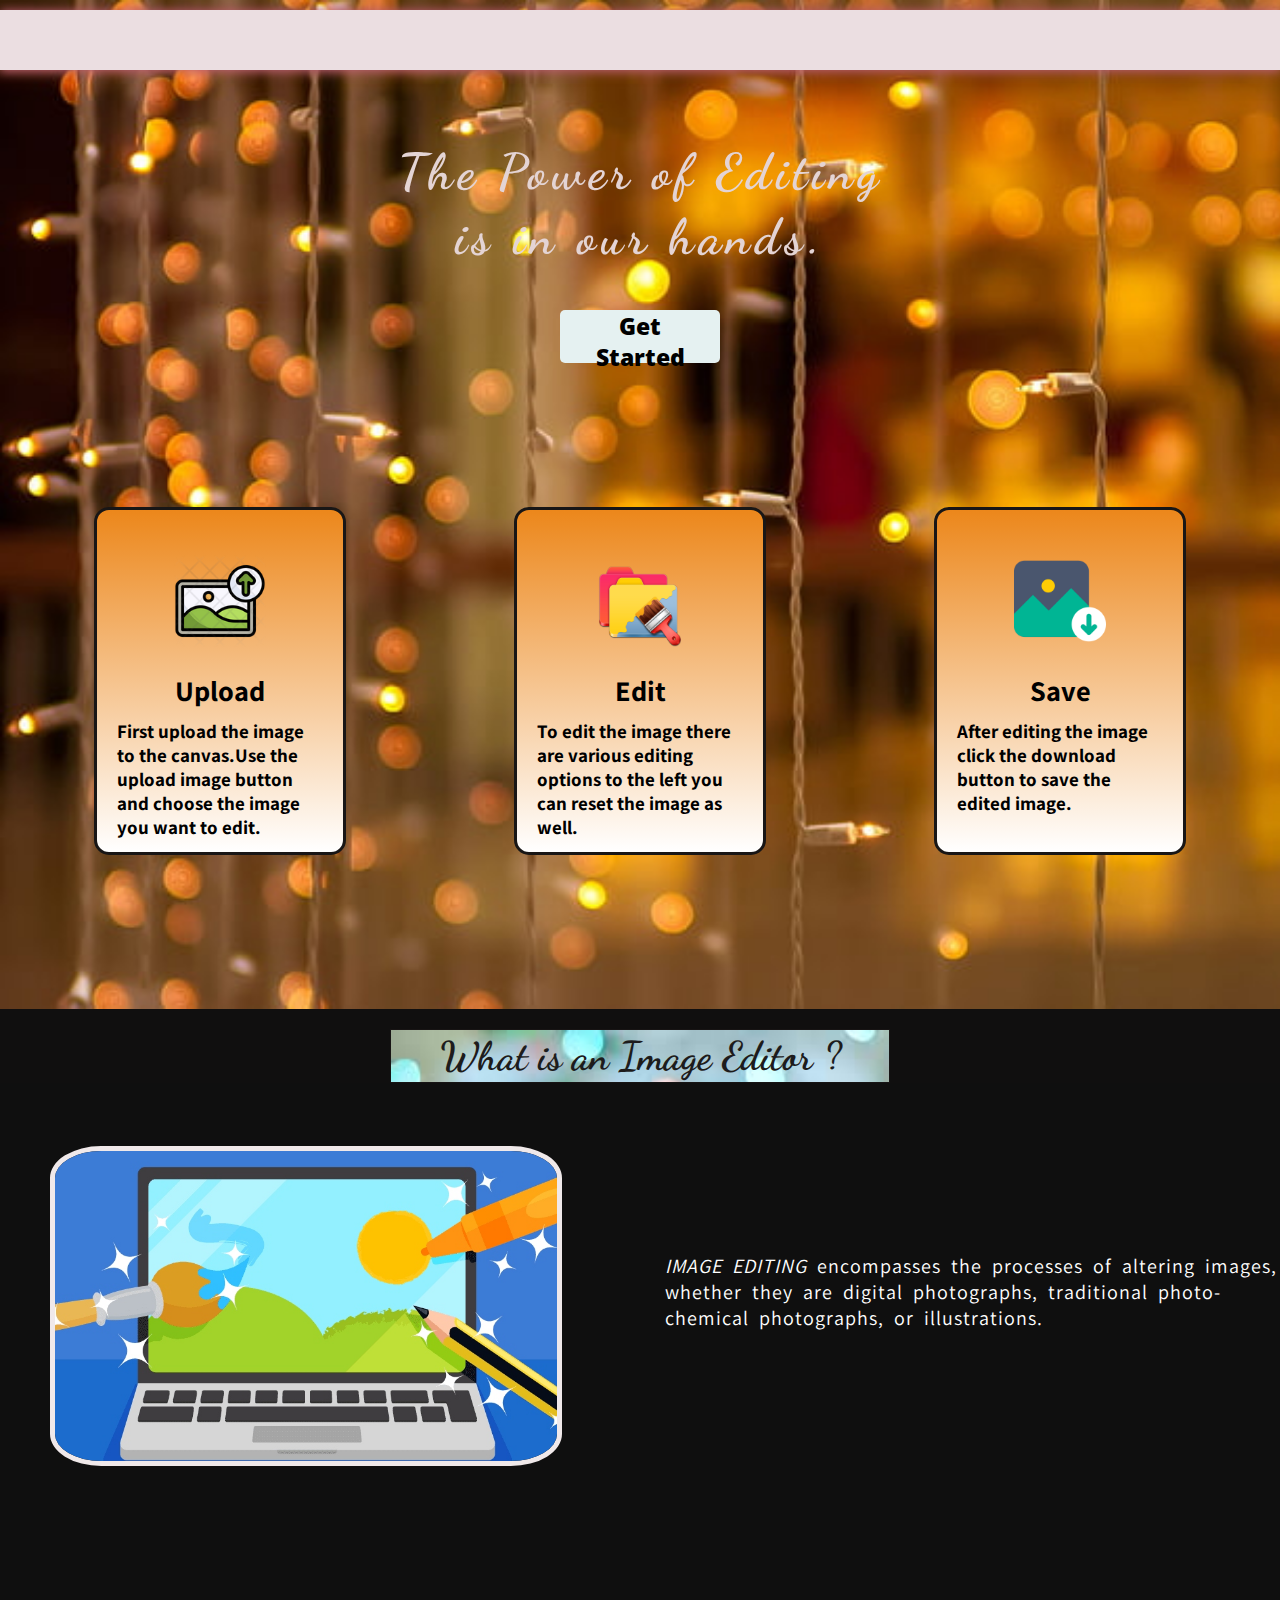
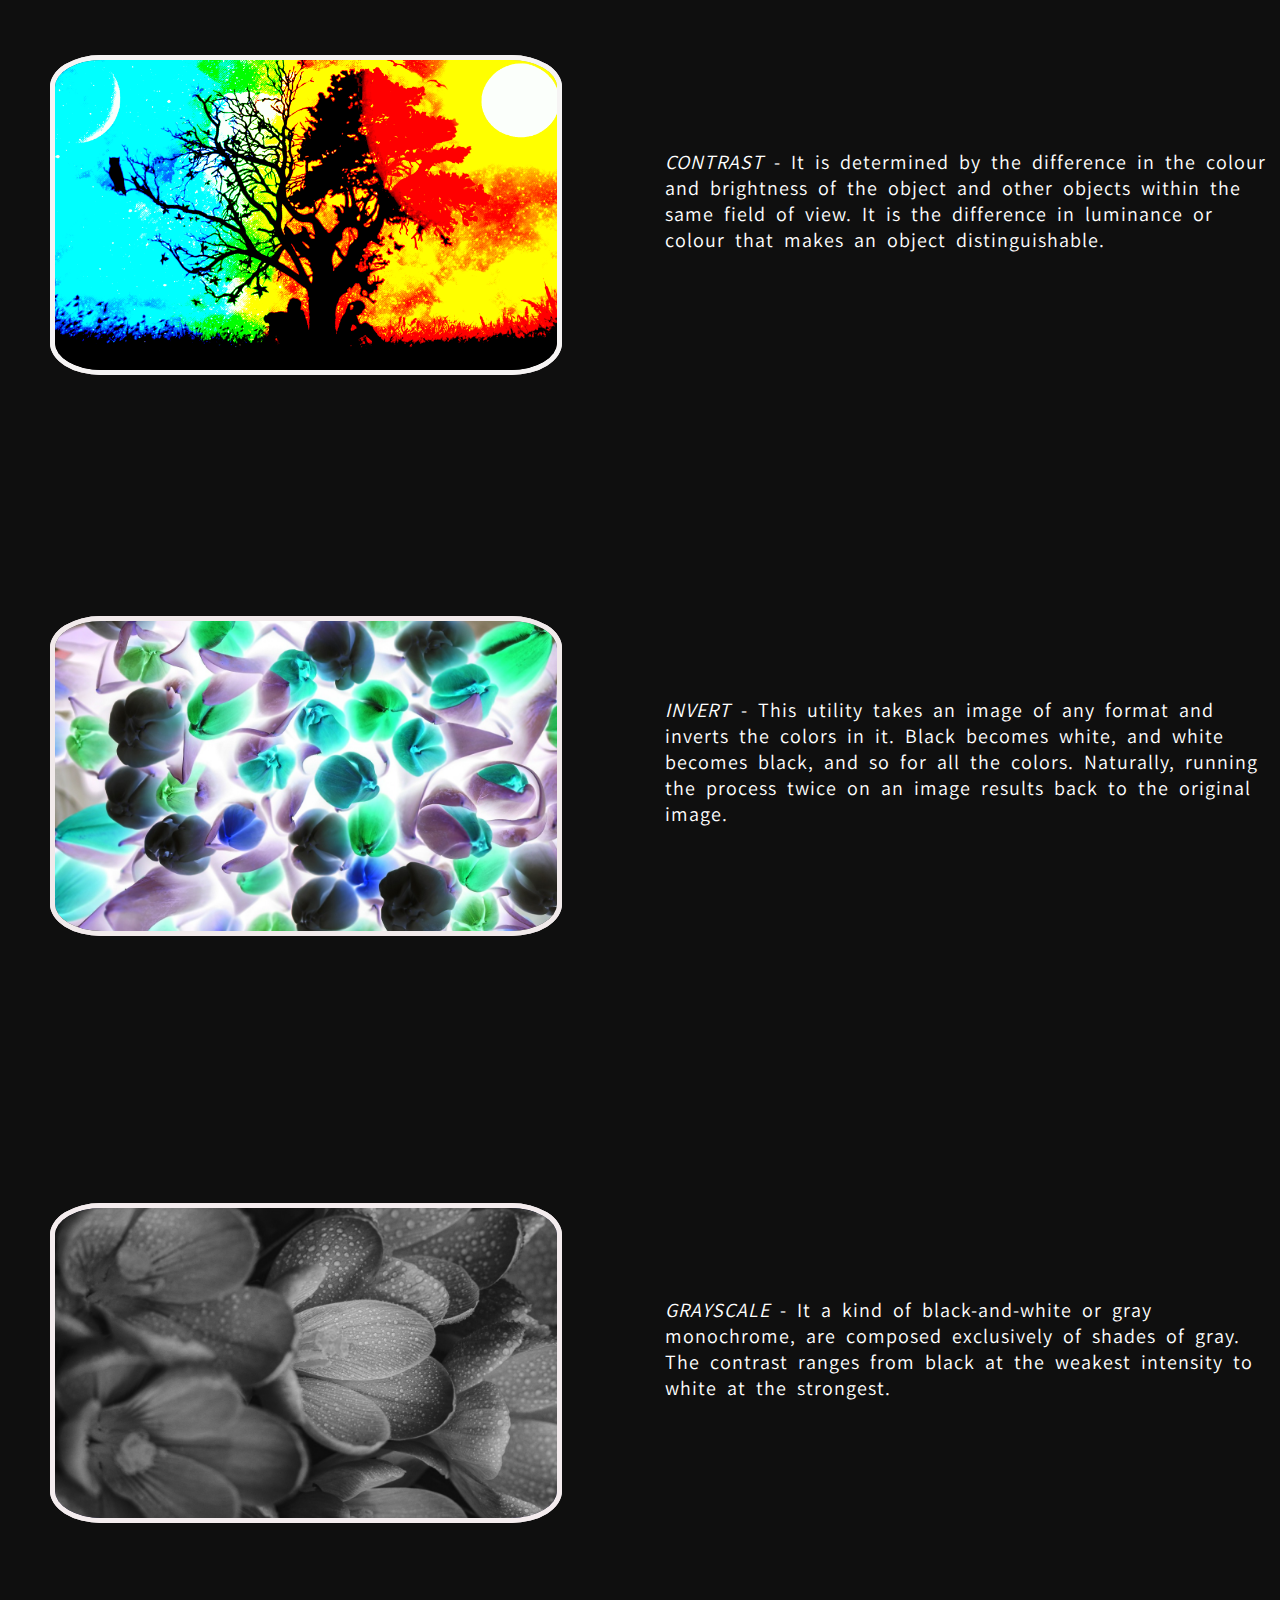
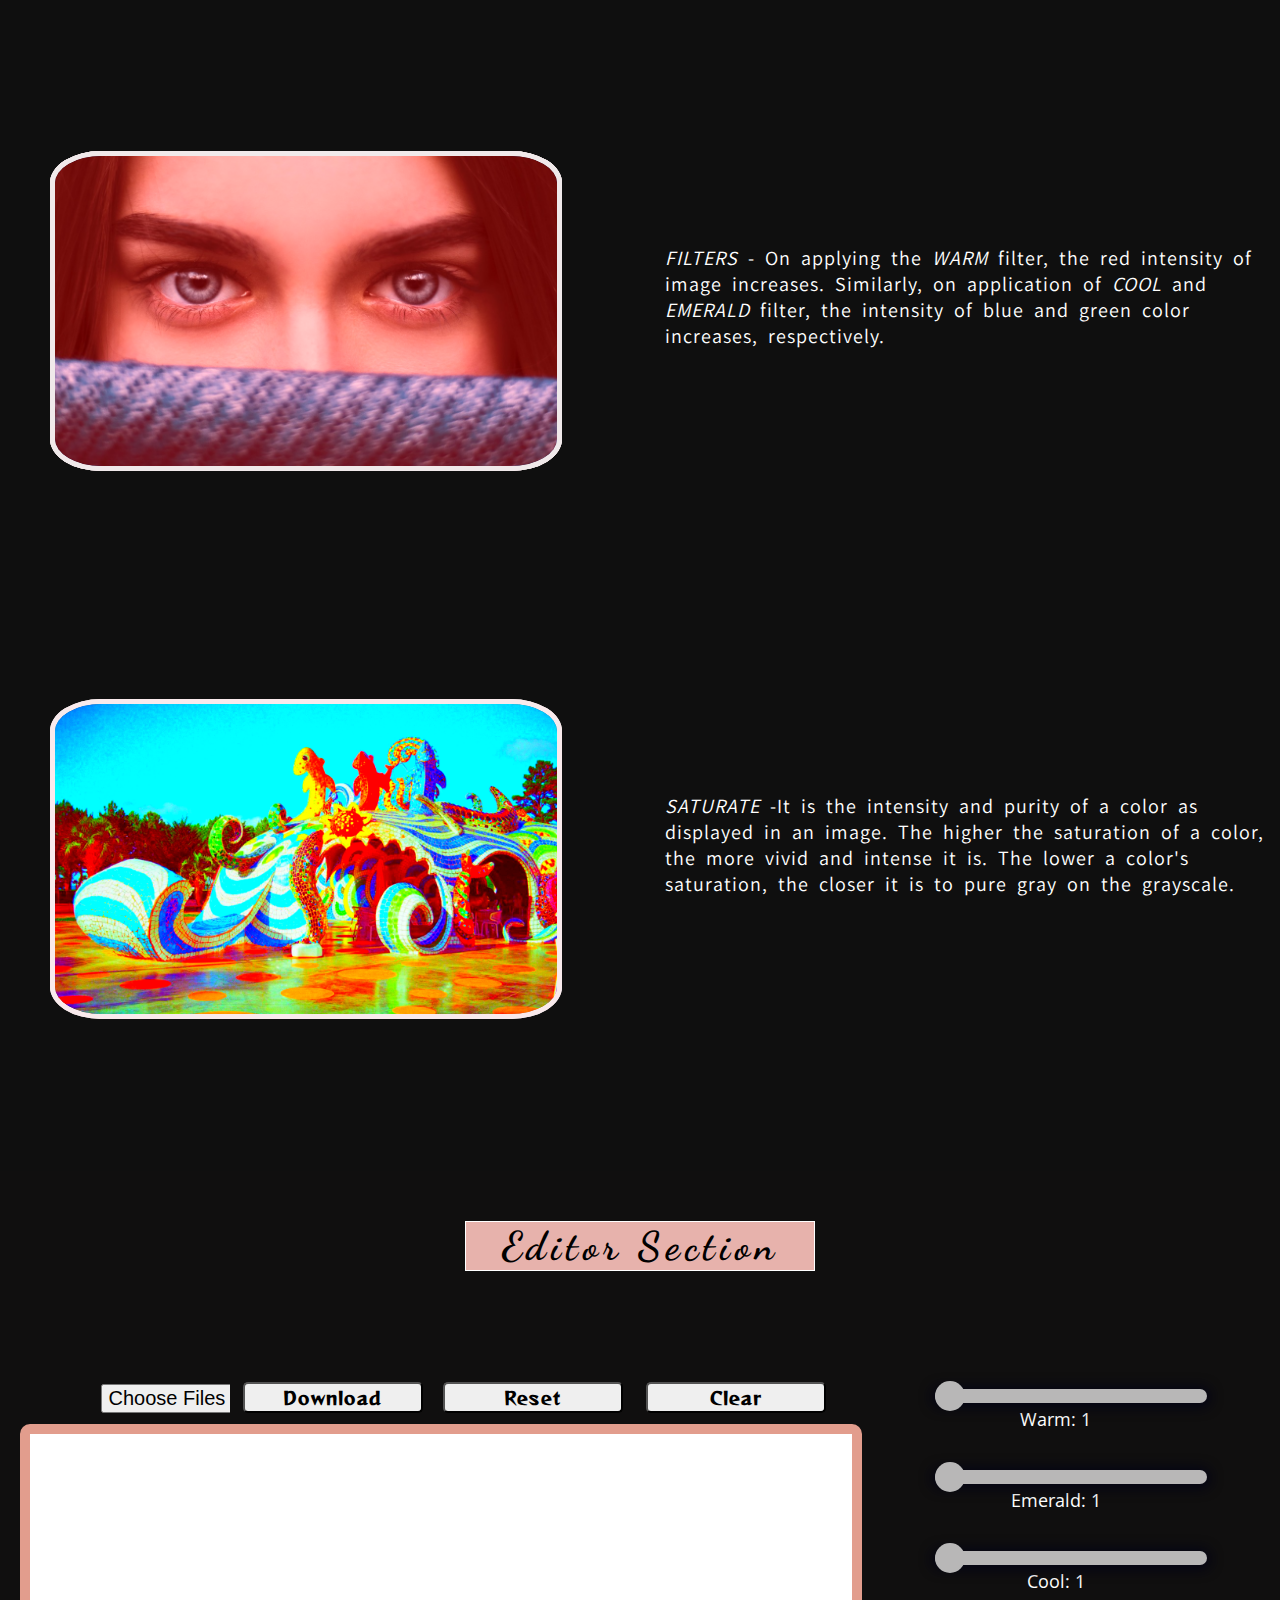
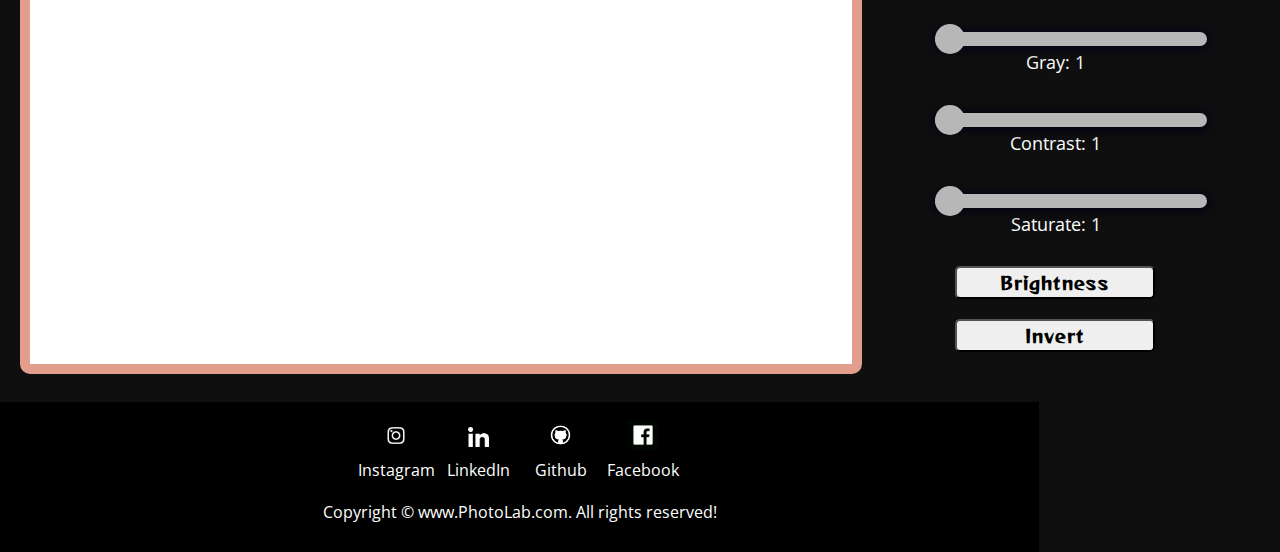
<file: index.html>
<!DOCTYPE html>
<html lang="en">
  <head>
    <meta charset="UTF-8" />

    <!-- introduced by html5 for responsive webapage -->
    <meta name="viewport" content="width=device-width, initial-scale=1.0" />  
    <title>PhotoLab</title>
    <link rel="icon" href="images/logo.jpg" type="image" />
    <script src="https://www.dukelearntoprogram.com//course1/common/js/image/SimpleImage.js"></script>
    <link rel="stylesheet" href="main.css" />
    <!-- <link rel="stylesheet" href="./contact/contact.css" /> -->
    <link rel="stylesheet" href="./contact/contact.html" />

    <!-- to update the web page without reloading the web page  and send data in the backgrounf to the server we use ajax-->
    <!-- used for fa fa-bars -->
    <link rel="stylesheet" href="https://cdnjs.cloudflare.com/ajax/libs/font-awesome/4.7.0/css/font-awesome.min.css">
    
    <link
      rel="stylesheet"
      href="https://fonts.googleapis.com/css2?family=Open+Sans:wght@400;600&display=swap"
      rel="stylesheet"
    />
    <link
      rel="stylesheet"
      href="https://fonts.googleapis.com/css2?family=Cairo:wght@600&display=swap"
    />
    <link
      rel="stylesheet"
      href="https://fonts.googleapis.com/css2?family=Assistant:wght@600&family=Cairo:wght@600&display=swap"
    />
    <link
      href="https://fonts.googleapis.com/css2?family=Assistant:wght@600&family=Cairo:wght@600&family=Reggae+One&display=swap"
      rel="stylesheet"
    />
    <link
      href="https://fonts.googleapis.com/css2?family=Chango&display=swap"
      rel="stylesheet"
    />
    <link
      href="https://fonts.googleapis.com/css2?family=Chango&family=Dancing+Script&display=swap"
      rel="stylesheet"
    />
  </head>

  <body>

    <!-- <div class="wrapper"> -->
    <div class="pahila">
      <header>
            <div class="container">
                
              <nav id="myTopnav" class="topnav">
                  <div class="chitra">
                    <img id="pic" src="images/photo-editing-icon.jpg" alt="Error in loading Image">
                    <h1 class="brand" style="letter-spacing: 3px;">PhotoLab</h1>
                  </div>

                    <div class="ull">
                      <ul>
                        <li><a href="index.html"  style="font-weight: 900;">Home</a></li>
                        <li><a href="./about/aboutus.html" >About</a></li>
                        <li><a href="./contact/contact.html" >Contact</a></li>
                      </ul>
                    </div>

                    <!-- fa fa-bars with i class -->
                    <div  class="icon-bar">
                        <a href="javascript:void(0);" class="icon" onclick="myFunction()">
                        <i class="fa fa-bars"></i>
                        </a>
                    </div>
              </nav>
            </div>
      </header>



      <!-- PART -1  WITH ABOVE DIV TAG -->

      <section id="home">
        <p class="qaz">The Power of Editing<br />is in our hands.</p>
        <p class="qaz"> </p>
        <a href="#black2">
          <button class="btnm"><b>Get Started</b></button>
          </a>
      </section>

      <div class="asd">
        <div id="div1">
          <img class="icons" src="images/icon/upload-image.webp" alt="" />
          <h2>  Upload</h2>
          <p>
            First upload the image to the canvas.Use the upload image button and
            choose the image you want to edit.
          </p>
        </div>
        <div id="div1">
          <img class="icons" src="images/icon/image e.png" alt="" />
          <h2> Edit</h2>
          <p>
            To edit the image there are various editing options to the left you
            can reset the image as well.
          </p>
        </div>
        <div id="div1">
          <img class="icons" src="images/icon/Download.png" alt="" />
          <h2> Save</h2>
          <p>
            After editing the image click the download button to save the edited
            image.
          </p>
        </div>
      </div>
     </div>
     


     <!-- PART-2 -->

     <!-- infohead CLASS FOR HEADER -->
     <!-- SUPER CLASS FOR ALL EXTRA DETAILS  ABOUT IMAGE EDITOR-->
     <!-- MAIN ID FOR IMAGE AND TEXT COMPONENT  -->
     <!-- DETAILING CLASS FOR IMAGE COMPONENT ONLY
          HEADP CLASS(I FOR EXTRA ORDINARY IMAGE) FOR TEXT COMPONENT ONLY -->

    <h2 class="infohead">What is an Image Editor ?</h2>

    <div class="super">

      <div id="main" >
        <div>
          <img
            class="detailimg"src="images/best-free-photo-editing-apps.jpg" alt=""/>
        </div>
        <div class="headp">
          <p>
            <i>IMAGE EDITING</i> encompasses the processes of altering images, whether they are digital photographs, traditional photo-chemical photographs, or illustrations.
          </p>
        </div>
      </div>
      
      <div id="main" class="child0">
        <div>
          <img class="detailimg" id="i00" src="images/EDITS/artistic-1.jpg" alt=""/>
          <img class="detailimg" id="i0" src="images/EDITS/artistic-nakali-contrast.png" alt="" />
        </div>
        <div class="headp">
          <p>
            <i>CONTRAST</i> - It is determined by the difference in the colour and brightness of the object and other objects within the same field of view. It is the difference in luminance or colour that makes an object distinguishable.
          </p>
        </div>
      </div>
      
      <div  id="main" class="child1" >
        <div class="image1">
          <img class="detailimg" id="i1" src="images/EDITS/Flowers.png" alt="" />
          <img class="detailimg" id="i2" src="images/EDITS/Inverse-Flowers.png" alt=""/>
        </div>
        <div class="headp">
          <p>
            <i>INVERT</i> - This utility takes an image of any format and inverts the colors in it. Black becomes white, and white becomes black, and so for all the colors. Naturally, running the process twice on an image results back to the original image.
          </p>
        </div>
      </div>


      <div  id="main" class="child2">
        <div class="image2">
          <img class="detailimg" id="i3" src="images/EDITS/Purple.jpeg" alt="" style="border: 5px solid rgb(232, 227, 228); border-radius: 10%"/>
          <img class="detailimg" id="i4" src="images/EDITS/Purple-grey.png" alt=""/>
        </div>
        <div class="headp">
          <p>
            <i>GRAYSCALE</i> - It a kind of black-and-white or gray monochrome, are composed exclusively of shades of gray. The contrast ranges from black at the weakest intensity to white at the strongest.
          </p>
        </div>
      </div>


      <div  id="main" class="child3">
        <div class="image8">
          <img class="detailimg" class="image3"src="images/EDITS/Eyes.jpeg" alt="" id="normal-eyes"/>
          <img class="detailimg" class="image3"src="images/EDITS/G-Eyes.png" alt="" id="green-eyes"/>
          <img class="detailimg" class="image3"src="images/EDITS/B-Eyes.png" alt="" id="blue-eyes"/>
          <img class="detailimg" class="image3"src="images/EDITS/R-Eyes.png" alt="" id="red-eyess"/>
        </div>

        <div class="headp">
          <p>
            <i>FILTERS</i> - On applying the <i>WARM</i> filter, the red intensity of image
            increases. Similarly, on application of <i>COOL</i> and <i>EMERALD</i> filter, the
            intensity of blue and green color increases, respectively.
          </p>
        </div>
      </div>


      <div  id="main" class="child4">
        <div class="image4" class="detailimg">
          <img class="detailimg" src="images/EDITS/Fare.jpeg" alt="" style="border: 5px solid rgb(254, 248, 249); border-radius: 10%" id="i7"/>
          <img class="detailimg" src="images/EDITS/saturate-fair.png" alt="" id="i8"/>
        </div>
        
        <div class="headp">
          <p>
            <i>SATURATE</i> -It is the intensity and purity of a color as displayed in an image. The higher the saturation of a color, the more vivid and intense it is. The lower a color's saturation, the closer it is to pure gray on the grayscale. 
          </p>
        </div>
      </div>
    </div>





    <!-- part-3 -->

    
    <!-- bigcont class for left and right both part -->
    <!-- cd and rc class in right class ALSO FOR CANVAS can class -->
    <!-- btnleft class for left side -->
    <!-- slideContainer class for all slides 
         in every slideContainer each conatin SCONT CLASS -->




    <div id="black"><p>Editor Section</p></div>
    <div id="black2"></div>

 
    

   <div class="bigcont">

    <div class="right">

      <div class="cd ">

          <div class="choose">
            <input type="file" multiple="false"
             accept="image/*"  id="finput"
             onchange="upload()" />
            <button type="button" onclick="download()">Download</button>
           </div>

        <div class="rc">
          <button  class="reset_clear" type="button" onclick="reset()">  Reset </button>
          <button class="reset_clear" type="button" onclick="location.reload();">
            Clear
          </button>
        </div>

      </div>

       <canvas id="can"></canvas>

     </div>

        <div class="btn left">
        <div class="slideContainer">

          <div class="scont">
           <input
            type="range"
            min="1"
            max="100"
            value="0"
            step="1"
            onchange="applyRed()"
            id="myRange1"
            class="slider"
           />
          <p id="red">Warm: <span id="value1"></span></p>
          </div>
          
         <div class="scont">

          <input
            type="range"
            min="1"
            max="100"
            value="1"
            step="1"
            onchange="applyGreen()"
            id="myRange2"
            class="slider" 
           />
          <p id="green">Emerald: <span id="value2"></span></p>
          </div> 

          <div class="scont">
          <input
            type="range"
            min="1"
            max="100"
            value="1"
            step="1"
            onchange="applyBlue()"
            id="myRange3"
            class="slider"
          />
          <p id="blue">Cool: <span id="value3"></span></p>

          </div>    

          <div class="scont">
           <input
            type="range"
            min="1"
            max="100"
            value="1"
            step="1"
            onchange="applyGray()"
            id="myRange4"
            class="slider"
          />
          <p id="gray">Gray: <span id="value4"></span></p>

           </div>
           
           <div class="scont">
          <input
            type="range"
            min="1"
            max="100"
            value="1"
            step="1"
            onchange="contrast()"
            id="myRange5"
            class="slider"
          />
          <p id="contrast">Contrast: <span id="value5"></span></p>
        </div>
        
        <div class="scont">

          <input
            type="range"
            min="1"
            max="100"
            value="1"
            step="1"
            onchange="saturate()"
            id="myRange6"
            class="slider"
          />

          <p id="saturate">Saturate: <span id="value6"></span></p>
        </div>

        <div class="bis">
          <button type="button" onclick="applyBright()" id="bright">
            Brightness </button>

          <button type="button" onclick="invert()" id="invert">
            Invert</button>

        </div>
      </div> 
      
    </div> 

    <!-- /*comment*/ds -->
    <!-- <div class="box">
      <div></div>
      <div></div>
      <div></div>
      <div></div>
      <div></div>
      <div></div>
      <div></div>
      <div></div>
      <div></div>
      <div></div>
    </div>
  </div> -->



    <!-- PART 4 -->


    <footer>
        <!-- <div class="up"> -->
  
        <div class="center">
            <ul class=contact id="space">
                <li><a href="" target="blank"><img src="images/instagram.jpg" alt=""></a></li>
                <li><a href="" target="blank "><img id=linkedin src="images/linkedin.jpg" alt=""></a></li>
                <li><a href="" target="blank"><img id=github src="images/github.jpg" alt=""></a></li>
                <li><a href="" target="blank"><img id=facebook src="images/facebook.jpg" alt=""></a></li>
            </ul>
            <ul class=contact>
                <li><a href="" target="blank">Instagram</a></li>
                <li><a href="" target="blank">LinkedIn</a></li>
                <li><a href="" target="blank">Github</a></li>
                <li><a href="" target="blank">Facebook</a></li>
            </ul>
            <div id="last">Copyright &copy; www.PhotoLab.com. All rights reserved!</div>
        </div>
    </footer>

    <!-- <script src="x5"></script> -->
    <script>
      function myFunction() {
        var x = document.getElementById("myTopnav");
        if (x.className === "topnav") {
          x.className += " responsive";
        } else {
          x.className = "topnav";
        }
      }
    </script>

<!-- for all functions -->

    <script src="./about/img.js"></script>

  </body>
</html>
</file>
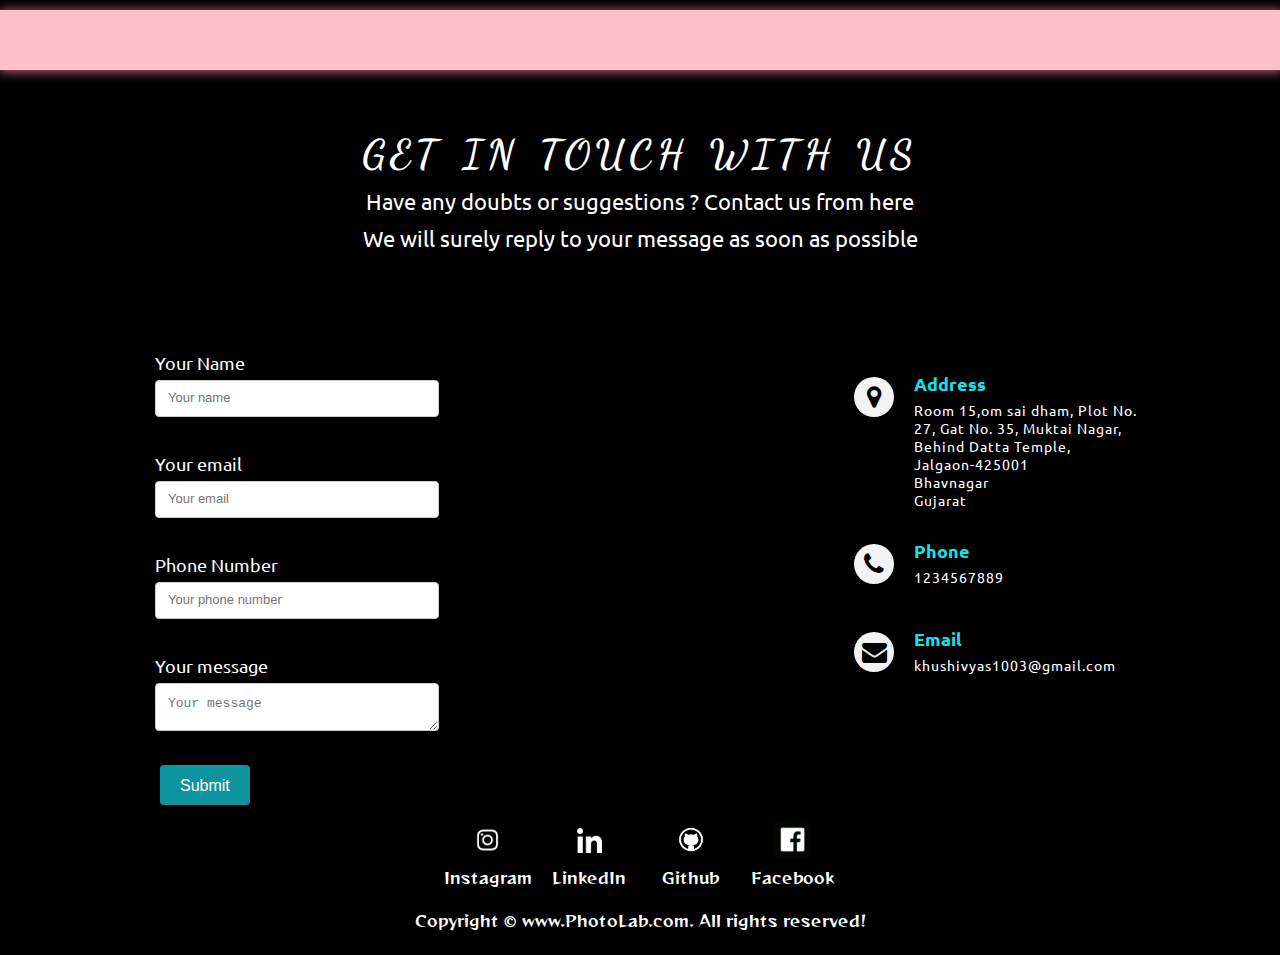
<file: contact/contact.html>
<!DOCTYPE html>
<html lang="en">

<head>
    <meta charset="UTF-8">
    <meta name="viewport" content="width=device-width, initial-scale=1.0">
    <title>Contact Us- Photo Lab</title>
    <link rel="icon-logo" href="./../images/logo.jpeg" type="image">
    <link rel="stylesheet" href="https://stackpath.bootstrapcdn.com/font-awesome/4.7.0/css/font-awesome.min.css"
        integrity="sha384-wvfXpqpZZVQGK6TAh5PVlGOfQNHSoD2xbE+QkPxCAFlNEevoEH3Sl0sibVcOQVnN" crossorigin="anonymous">
    <link rel="stylesheet" href="./../main.css">
    <link rel="stylesheet" href="contact.css">
    <link rel="stylesheet" href="https://fonts.googleapis.com/css2?family=Open+Sans:wght@400;600&display=swap"
        rel="stylesheet">
    <link rel="stylesheet" href="https://fonts.googleapis.com/css2?family=Cairo:wght@600&display=swap">
    <link rel="stylesheet"
        href="https://fonts.googleapis.com/css2?family=Assistant:wght@600&family=Cairo:wght@600&display=swap">
    <link
        href="https://fonts.googleapis.com/css2?family=Assistant:wght@600&family=Cairo:wght@600&family=Reggae+One&display=swap"
        rel="stylesheet">
    <link href="https://fonts.googleapis.com/css2?family=Chango&display=swap" rel="stylesheet">
    <link rel="stylesheet" href="https://cdnjs.cloudflare.com/ajax/libs/font-awesome/4.7.0/css/font-awesome.min.css">
    <link href="https://fonts.googleapis.com/css2?family=Chango&family=Dancing+Script&display=swap" rel="stylesheet">
</head>
<!-- style="background-color: aliceblue;" -->

<body>
    <!-- <div class="wrapper"> -->
        <header>
            <div class="container">
                <nav id="myTopnav" class="topnav">
                  <div class="chitra">
                    <img id="pic" src="../images/photo-editing-icon.jpg" alt="Error in loading Image">
                    <h1 class="brand" style="letter-spacing: 3px;">PhotoLab</h1>
                  </div>

                    <div class="ull">
                      <ul>
                        <li><a href="../index.html"  style="font-weight: 900;">Home</a></li>
                        <li><a href="../about/aboutus.html" >About</a></li>
                        <li><a href="contact.html" >Contact</a></li>
                    </ul>
                    </div>
                    <div  class="icon-bar">
                      <a href="javascript:void(0);" class="icon" onclick="myFunction()">
                        <i class="fa fa-bars"></i>
                      </a>
                    </div>
                </nav>
            </div>
        </header>

    <div class="box">
        <div></div>
        <div></div>
        <div></div>
        <div></div>
        <div></div>
        <div></div>
        <div></div>
        <div></div>
        <div></div>
        <div></div>
    </div>
    <div style="background-color: black; padding-top: 20px;">


        <div id="getintouch" >
            <div id="line1">GET IN TOUCH WITH US</div>
            <div id="line2">Have any doubts or suggestions ? Contact us from here </div>
            <div id="line2">We will surely reply to your message as soon as possible</div>
        </div>

        <section class="contactt">
            <div class="contactform">
                <form
                    action="https://docs.google.com/forms/u/0/d/e/1FAIpQLScKYQ2dLRfTr-4EvJ1JYeIFKTVNrk6svnl3-WkEEqLt0iW5ng/formResponse">

                    <div class="abcd">
                        <label class="lab">Your Name</label>
                        <input type="text" name="entry.2005620554" name="" required placeholder="Your name" style="font-size: 10px;" />
                    </div>

                    <div class="abcd">
                        <label class="lab">Your email</label>
                        <input type="email" name="entry.1045781291" required placeholder="Your email" style="font-size: 10px;"/>
                    </div>

                    <div class="abcd">
                        <label class="lab">Phone Number</label>
                        <input type="number" name="entry.1166974658" placeholder="Your phone number" style="font-size: 10px;"/>
                    </div>

                    <div class="abcd">
                        <label class="lab">Your message</label>
                        <textarea name="entry.839337160" placeholder="Your message" style="font-size: 10px;"></textarea>
                    </div>

                    <input type="submit"></input>
                </form>

            </div>

            <div class="div2">
                <div class="info">
                    <div class="boxx address">
                        <div class="icon-ape">
                            <i class="fa fa-map-marker" aria-hidden="true"></i>
                        </div>
                        <div class="textt">
                            <h3 class="h33">Address</h3>
                            <p class="details">Room 15,om sai dham, Plot No. <br>27, Gat No. 35, Muktai Nagar,<br> Behind Datta Temple,<br> Jalgaon-425001<br> Bhavnagar <br>Gujarat</p>
                        </div>
                    </div>

                    <div class="phone-email">
                        <div class="boxx" style="padding-bottom: 8px;">
                            <div class="icon-ape">
                                <i class="fa fa-phone" aria-hidden="true"></i>
                            </div>
                            <div class="textt">
                                <h3 class="h33">Phone</h3>
                                <p  class="details">1234567889</p>
                            </div>
                        </div>
    
                        <div class="boxx">
                            <div class="icon-ape">
                                <i class="fa fa-envelope" aria-hidden="true"></i>
                            </div>
                            <div class="textt">
                                <h3 class="h33">Email</h3>
                                <p class="details">khushivyas1003@gmail.com</p>
                            </div>
                        </div>
                    </div>
                </div>
            </div>
        </section>
    </div>

    <footer>
        <!-- <div class="up"> -->
        </div>
        <div class="center">
            <ul class=contact id="space">
                <li><a href="" target="blank"><img src="./../images/instagram.jpg" alt=""></a></li>
                <li><a href="" target="blank"><img id=linkedin src="./../images/linkedin.jpg" alt=""></a></li>
                <li><a href="" target="blank"><img id=github src="./../images/github.jpg" alt=""></a></li>
                <li><a href="" target="blank"><img id=facebook src="./../images/facebook.jpg" alt=""></a></li>
            </ul>
            <ul class=contact>
                <li><a href="" target="blank">Instagram</a></li>
                <li id="lin"><a href="" target="blank">LinkedIn</a></li>
                <li><a href="" target="blank">Github</a></li>
                <li><a href="" target="blank">Facebook</a></li>
            </ul>
            <div>Copyright &copy; www.PhotoLab.com. All rights reserved!</div>
        </div>
    </footer>
    <script>
        function myFunction() {
          var x = document.getElementById("myTopnav");
          if (x.className === "topnav") {
            x.className += " responsive";
          } else {
            x.className = "topnav";
          }
        }
      </script>
  
</body>

</html>
</file>
<file: main.css>
* {
  margin: 0;
  padding: 0;
  box-sizing: border-box;
}
html {
  font-size: 11px;
  font-family: 'Open Sans', sans-serif; 
  /* font-family: 'Cairo', sans-serif; */
  /* font-family: 'Assistant', sans-serif; */
  /* //font-family: "Reggae One", cursive; */
  scroll-behavior: smooth;
}
body {
  background-color: #100f0f;
}





a {
  text-decoration: none;
  color: rgb(56, 5, 29);
}

/* NAVBAR */
.icon-bar{
  display: none;
}
.pahila {
  background-image: url("images/colorful1.jpg");
  background-repeat: no-repeat;
  background-size: cover;
}
header {
  width: 100%;
  height: 10vh;
  display: flex;
  background-size: cover;
  position: relative;
  justify-content: center;
  align-items: center;
  overflow: hidden;
}
#pic {
  padding-left: 32px;
  margin-left: 10px;
}
.container {
  max-width: 175rem;
  width: 100%;
  position: fixed;
  z-index: 200;
  box-shadow: rgb(189, 96, 113) 1px 1px 10px 1px;
  margin: 0 auto;
  padding-right: 20px;
  margin-bottom: 10px;
  background-color: rgb(235, 222, 225);
}
nav {
  /* width: 100%; */
  display: flex;
  justify-content: space-between;
  align-items: center;
  text-transform: uppercase;
  font-size: 1.5rem;
}
.chitra{
  display:flex;
}
.brand {
  font-size: 3rem;
  position: relative;
  z-index: 1000;
  font-weight: 300px;
  transform: translateX(-100rem);
  animation: slideIn 0.75s forwards;
  color: rgb(43, 19, 29);
  margin-left: 20px;
  
}
.brand span {
  color: crimson;
}

nav ul li a::before,
nav ul li a::after {
  content: "";
  position: absolute;
  width: 100%;
  height: 3px;
  background-color: rgb(77, 14, 14);
  left: 0;
  transform: scaleX(0);
  transition: all 0.4s;
}
nav ul li a::before {
  top: 0;
  transform-origin: right;
}
nav ul li a::after {
  bottom: 0;
  transform-origin: left;
}
nav ul li a:hover::before,
nav ul li a:hover::after {
   transform: scaleX(2);
}

nav ul {
  display: flex;
  margin-right: 15px;
}
nav img {
  transform: translateX(-100rem);
  animation: slideIn 0.75s forwards;
  width: 92px;
}
nav ul li {
  list-style: none;
  transform: translateX(100rem);
  animation: slideIn 0.5s forwards;
  margin-right: 20px;
}
nav ul li:hover {
  font-weight: bold;
}
nav img:nth-child(1) {
  animation-delay: 0.1s;
}
nav ul li:nth-child(2) {
  animation-delay: 0.5s;
}
nav ul li:nth-child(3) {
  animation-delay: 1s;
}
nav ul li a {
  display: block;
  padding: 1rem 0;
  margin: 0 3rem;
  position: relative;
  letter-spacing: 3px;
}
nav ul li a:last-child {
  margin-right: 0;
}
nav ul li a::before,
nav ul li a::after {
  content: "";
  position: absolute;
  width: 100%;
  height: 3px;
  background-color: rgb(77, 14, 14);
  left: 0;
  transform: scaleX(0);
  transition: all 0.4s;
}
nav ul li a::before {
  top: 0;
  transform-origin: right;
}
nav ul li a::after {
  bottom: 0;
  transform-origin: left;
}
nav ul li a:hover::before,
nav ul li a:hover::after {
  transform: scaleX(1);
}
.icon{
  display: none;
}
@keyframes slideIn {
  from {
  }
  to {
    transform: translateX(0);
  }
}

/* INTRO PAGE */
#home {
  padding: 50px;
  text-align: center;
  color: rgb(228, 212, 212);
}
.qaz {
  font-size: 50px;
  line-height: 6.5vh;
  font-family: "Dancing Script", cursive;
  font-weight: bolder;
  line-height: 65px;
  letter-spacing: 5px;
}
.btnm {
  width: 160px;
  height: 5.9vh;
  font-size: 2.5vh;
  font-family: "Open Sans", sans-serif;
  font-weight: 900;
  padding: 01px 18px;
  margin: 40px;
  cursor: pointer;
  color: rgb(0, 0, 0);
  border: none !important;
  background-color: rgb(229, 241, 241);
}
.btnm:active {
  background-color: white !important;
}
.asd {
  margin-right: -40px;
  padding: 10px;
  width: 100%;
  display: grid;
  grid-template-columns: repeat(auto-fit, minmax(350px, 1fr));
  grid-template-rows: repeat(3, auto);
  row-gap: 50px;
  /* justify-content: space-around; */
  font-family: "Assistant", sans-serif;
  font-size: 19px;
  font-weight: bolder;
  margin-bottom: 20px;
}
.asd h2 {
  margin-top: 10px;
  margin-bottom: 10px;
  text-align: center;
}
#div1 {
  padding: 20px;
  align-items: center;
  cursor: pointer;
  background-image: linear-gradient(rgb(236, 135, 27), white);
  background-color: blue;
  border: 3px solid rgb(24, 22, 22);
  border-radius: 15px;
  width: 60%;
  height: 80%;
  padding-bottom: 100px;
  margin: auto;
  /* margin-bottom: 10px; */
}

.asd div:hover {
  box-shadow: rgba(0, 0, 0, 0.22) 10px 19px 43px;
  transform: translate3d(0px, 0px, 1px);
  transform: scale(1.04);
}
.icons {
  display: block;
  /* margin-left: 90px;
  margin-top: 20px;
  margin-bottom: 30px; */
  min-width: 40%;
  min-height: 40%;
  max-width: 45%;
  max-height: 45%;
  margin: 25px auto;
}

/* INFO SECTION */
.super {
  /* display: flex; */
  display: grid;
  grid-template-columns: 1fr;
  align-items: center;
  justify-content: center;
  color: rgb(255, 255, 255);
  /* flex-direction: column; */
  width: auto;
  height: auto;
  /* margin-left: auto; */
  /* margin-right: auto; */
  background-color: rgb(15, 15, 15);
 
  position: relative;
  z-index: 0;
}
.super p {
  font-size: 20px;
  font-size: 20px;
  word-spacing: 5px;
  letter-spacing: 1px;
  margin-top: 170px;
  /* padding-left: 150px; */
  font-family: "Assistant", sans-serif;
}

.super img {
  width: 40%;
  height: 320px;
  object-fit: cover;
  position: absolute;
  z-index: 150;
  margin-top: -61px;
  border: 5px solid pink;
  border-radius: 10%;
}
.super h3 {
  font-size: 26px;
  letter-spacing: 2px;
  text-align: center;
  display: inline-block;
}

#main {
  width: 100%;
  padding-left: 50px;
  /* display: flex; */
  display: grid;
  justify-content: center;
  align-items: center;
  grid-template-columns: repeat(auto-fit, minmax(300px, 1fr));
  grid-template-rows: repeat(2, 1fr);
  /* margin-bottom: 100px; */
  /* margin-top: 50px; */
}
#main img {
  left: 50px;
  /* top: 100px; */
  border: 5px solid rgb(240, 233, 234);
  border-radius: 10%;
}
.infohead {
  width: 500px;
  text-align: center;
  padding: 2px;
  background-color: rgb(234, 235, 235);
  color: rgb(29, 28, 28);
  margin: auto;
  border: 1px solid rgb(23, 20, 20);
  font-family: "Dancing Script", cursive;
  background-image: url("images/colorful.jpg");
  background-repeat: no-repeat;
  background-size: cover;
  font-size: 40px;
  font-weight: 900;
}
/* #main p {
  margin-top: 205px;
} */

.child0 #i0 {
  animation-name: i0;
  animation-timing-function: ease-in-out;
  animation-iteration-count: infinite;
  animation-duration: 10s;
  animation-direction: alternate;
  border: 5px solid rgb(246, 244, 244);
  border-radius: 10%;
}
@keyframes i0 {
  0% {
    opacity: 1;
  }
  50% {
    opacity: 0;
  }
}

.child1 #i2 {
  animation-name: i2;
  animation-timing-function: ease-in-out;
  animation-iteration-count: infinite;
  animation-duration: 10s;
  animation-direction: alternate;
  border: 5px solid rgb(241, 234, 235);
  border-radius: 10%;
}
@keyframes i2 {
  0% {
    opacity: 1;
  }
  50% {
    opacity: 0;
  }
}

.child2 #i4 {
  animation-name: i4;
  animation-timing-function: ease-out;
  animation-iteration-count: infinite;
  animation-duration: 10s;
  animation-direction: alternate;
  border: 5px solid rgb(244, 236, 238);
  border-radius: 10%;
}
@keyframes i4 {
  0% {
    opacity: 1;
  }
  50% {
    opacity: 0;
  }
}
.child3 #normal-eyes {
  animation-name: eyes1;
  animation-timing-function: ease-in-out;
  animation-iteration-count: infinite;
  animation-duration: 15s;
  animation-direction: normal;
  border: 5px solid rgb(236, 217, 221);
  border-radius: 10%;
}
@keyframes eyes1 {
  0% {
    opacity: 1;
  }
  25% {
    opacity: 0;
  }
  50% {
    opacity: 0;
  }
  75% {
    opacity: 0;
  }
  100% {
    opacity: 1;
  }
}
.child3 #green-eyes {
  animation-name: eyes2;
  animation-timing-function: ease-in-out;
  animation-iteration-count: infinite;
  animation-duration: 15s;
  animation-direction: normal;
  border: 5px solid rgb(234, 229, 230);
  border-radius: 10%;
}
@keyframes eyes2 {
  0% {
    opacity: 0;
  }
  25% {
    opacity: 1;
  }
  50% {
    opacity: 0;
  }
  75% {
    opacity: 0;
  }
  100% {
    opacity: 0;
  }
}
.child3 #blue-eyes {
  animation-name: eyes3;
  animation-timing-function: ease-in-out;
  animation-iteration-count: infinite;
  animation-duration: 15s;
  animation-direction: normal;
  border: 5px solid rgb(245, 230, 233);
  border-radius: 10%;
}
@keyframes eyes3 {
  0% {
    opacity: 0;
  }
  25% {
    opacity: 0;
  }
  50% {
    opacity: 1;
  }
  75% {
    opacity: 0;
  }
  100% {
    opacity: 0;
  }
}
.child3 #red-eyes {
  animation-name: eyes4;
  animation-timing-function: ease-in-out;
  animation-iteration-count: infinite;
  animation-duration: 15s;
  animation-direction: normal;
  border: 5px solid rgb(243, 233, 235);
  border-radius: 10%;
}
@keyframes eyes4 {
  0% {
    opacity: 0;
  }
  25% {
    opacity: 0;
  }
  50% {
    opacity: 0;
  }
  75% {
    opacity: 1;
  }
  100% {
    opacity: 0;
  }
}
.child4 #i8 {
  animation-name: i8;
  animation-timing-function: ease-out;
  animation-iteration-count: infinite;
  animation-duration: 10s;
  animation-direction: alternate;
  border: 5px solid rgb(249, 234, 236);
  border-radius: 10%;
}
@keyframes i8 {
  0% {
    opacity: 1;
  }
  50% {
    opacity: 0;
  }
}

/* EDITOR SECTION */
#black {
  width: 350px;
  text-align: center;
  font-family: "Dancing Script", cursive;
  font-size: 40px;
  font-weight: 900;
  letter-spacing: 5px;
  height: 50px;
  margin: 50px auto;
  margin-bottom: 80px;
  border: 1px solid white;
  background-color: rgb(231, 178, 172);
}
#black2 {
  margin-bottom: 30px;
  height: 40px;
}
canvas {
  border: 10px solid rgb(226, 157, 141);
  width: 90%;
  background-color: white;
  height: 550px;
  object-fit: contain;
  border-radius: 10px;
  margin-left: 20px;
  position: relative;
  z-index: 2;
}
.bigcont {
  display: grid;
  /* width: 100%; */
  grid-template-columns: 5fr 1fr;
  color: rgb(255, 255, 255);
  margin-bottom: -35px;
}

.btn {
  display: flex;
  flex-direction: column;
  padding-right: 10px;
  float: left;
  margin-top: -37px;
}
button {
  border-radius: 5px;
  outline: none;
}
button:hover {
  background-color: rgb(20, 225, 240);
  box-shadow: rgb(20, 225, 240) 1px 1px 5px;
}
button:active {
  background-color: white;
}

/* EDITOR NEW */

.bis button {
  padding: 2px;
  width: 200px;
  margin-bottom: 20px;
  margin-right: 70px;
  font-size: 17px;
  letter-spacing: 1px;
  font-weight: 600;
  cursor: pointer;
  font-family: "Reggae One", cursive;
}
#bright {
  margin-top: 0px;
}
.cd{
  display: flex;
  justify-content: center;
  align-items: center;
  /* margin-left:-100px; */
  margin: auto;
  margin-bottom: 10px;

  /* margin-right: 50px; */

  /* grid-template-columns:repeat(1fr) ; */
}

.cd button,
.cd input {
  letter-spacing: 1px;
  font-weight: 600;
  cursor: pointer;
  padding: 1px;
  font-family: "Reggae One", cursive;
}
.cd input {
  width: 130px;
  /* margin-left: 140px; */
  /* margin-right: 0px; */
  /* margin-top: 10px; */
  font-size: 20px;
}
.cd button {
  width: 180px;
  margin: auto 10px;
  font-size: 17px;
}
.reset_clear button{
  width: 220px;
  padding: 2px;
  font-size: 17px;
  letter-spacing: 1px;
  font-weight: 600;
  cursor: pointer;
  font-family: 'Reggae One', cursive;
}

.right{
  margin-top: -40px;
  width:90%
}

/*  */
input[type="range"] {
  /* margin: 20px; */
  width: 131%;
}
#myRange1 {
  margin-top: 25px;
}
#red:hover {
  color: red;
}
#green:hover {
  color: green;
}
#blue:hover {
  color: blue;
}
#gray:hover {
  color: gray;
}
#contrast:hover {
  color: powderblue;
}
#saturate:hover {
  color: mediumvioletred;
}
.slideContainer {
  width: 90%;
  margin-bottom: 0px;
  margin-top: -20px;
  margin-left: -129px;
}
.slideContainer p {
  margin-top: 1px;
  margin-left: 40%;
  text-align: center;
  margin-bottom: 10px;
  opacity: 1;
  font-size: 18px;
}
.slider {
  -webkit-appearance: none;
  width: 134%;
  height: 14px;
  outline: none;
  opacity: 0.7;
  /* -webkit-transition: 0.2s; */
  transform: opacity 0.2s;
  border-radius: 12px;
  box-shadow: 0px 1px 12px 4px rgb(0, 0, 22);
  margin-top: 29px;
  margin-bottom: 0px;
  margin-left: 25px;
  background-size: 200% 100%;
  background-position: left bottom;
}
.slider:hover {
  opacity: 1;
  box-shadow: rgb(20, 225, 240) 1px 1px 5px;
  background-position: right bottom;
  transition: all 2s ease;
}
.slider::-webkit-slider-thumb {
  -webkit-appearance: none;
  appearance: none;
  width: 30px;
  height: 30px;
  background: white;
  border-radius: 50%;
  cursor: pointer;
}

.bis{
  margin:30px 45px;
}
/* BOX ANIMATION */
/* .box div,
.box2 div {
  position: absolute;
  z-index: 100;
  width: 60px;
  height: 60px;
  background-color: transparent;
  border: 6px solid rgba(240, 78, 145, 0.8);
}
.box div:nth-child(1),
.box2 div:nth-child(1) {
  top: 12%;
  left: 42%;
  animation: animate 10s linear infinite;
}
.box div:nth-child(2),
.box2 div:nth-child(2) {
  top: 52%;
  left: 42%;
  animation: animate 10s linear infinite;
}
.box div:nth-child(3),
.box2 div:nth-child(3) {
  top: 70%;
  left: 50%;
  animation: animate 7s linear infinite;
}
.box div:nth-child(4),
.box2 div:nth-child(4) {
  top: 0%;
  left: 60%;
  animation: animate 10s linear infinite;
}
.box div:nth-child(5),
.box2 div:nth-child(5) {
  top: 67%;
  left: 10%;
  animation: animate 6s linear infinite;
}
.box div:nth-child(6),
.box2 div:nth-child(6) {
  top: 80%;
  left: 70%;
  animation: animate 12s linear infinite;
}
.box div:nth-child(7),
.box2 div:nth-child(7) {
  top: 60%;
  left: 80%;
  animation: animate 15s linear infinite;
}
.box div:nth-child(8),
.box2 div:nth-child(8) {
  top: 32%;
  left: 25%;
  animation: animate 16s linear infinite;
}
.box div:nth-child(9),
.box2 div:nth-child(9) {
  top: 90%;
  left: 25%;
  animation: animate 9s linear infinite;
}
.box div:nth-child(10),
.box2 div:nth-child(10) {
  top: 79%;
  left: 0%;
  animation: animate 12s linear infinite;
}
@keyframes animate {
  0% {
    transform: scale(0) translateY(0) translateX(0) rotate(0);
    opacity: 1;
  }
  50% {
    transform: scale(1.3) translateY(90px) translateX(90px) rotate(360deg);
    opacity: 0;
  }
} */

/* CONTACT LIST BOTTOM */
.center {
  text-align: center;
  font-size: larger;
  background-color: black;
  color: white;
  padding: 5px;
  width: 100%;
}
.contact {
  list-style: none;
  display: flex;
  flex-direction: row;
  align-items: center;
  justify-content: center;
  margin: 0px;
}
.center {
  height: 150px;
}
.center div {
  margin: 20px;
  font-size: larger;
}
.contact li a {
  color: white;
  font-size: larger;
  padding: 0px;
  margin-bottom: 50px;
}
.contact li img {
  width: 50%;
  height: 20%;
  padding: 0px;
  margin-top: 10px;
}
#linkedin,
#github,
#facebook {
  width: 37%;
  padding-bottom: 1px;
}
.contact li {
  width: 8%;
}
.contact li:hover {
  transform: scale(1.2);
}
#linkedin {
  width: 25%;
  padding-bottom: 7px;
  margin-top: 20px;
}
.up {
  margin-top: 50px;
  width: 530px;
  margin-left: 500px;
  border: 1px solid rgb(255 255 255);
}

/* MEDIA QUERIES */

@media only screen and (max-width: 500px) {
  .qaz {
    font-size: 3rem;
    line-height: 43px;
    letter-spacing: 0.5px;
  }
}

@media only screen and (max-width: 250px) {
  .qaz {
    font-size: 2rem;
  }
}

@media only screen and (max-width: 350px) {
  .btnm {
    padding: 0px;
    width: 100px;
    margin: 18px auto;
    font-size: 11px;
  }
 
}
@media only screen and (max-width: 550px) {
  .infohead {
    width: auto;
    font-size: 30px;
    /* margin-top: 30px; */
  }
}
@media only screen and (max-width: 1240px) {
  .icons {
    margin: 25px auto;
    min-width: 40%;
    min-height: 40%;
    max-width: 45%;
    max-height: 45%;
  }
}

@media only screen and (max-width: 840px) {
  .icons {
    margin: 25px auto;
    /* width: 40%;
    height: 40%; */
    min-width: 40%;
    min-height: 40%;
    max-width: 45%;
    max-height: 45%;
  }
}

@media only screen and (max-width: 400px) {
  .asd {
    grid-template-columns: auto;
  }
  #div1 {
    height: auto;
  }
  #div1 h2 {
    font-size: 16px;
    font-weight: bolder;
  }
  #div1 p {
    font-size: 11px;
  }
  .icons {
    width: 10%;
    height: 10%;
  }
}

  /* NAVBAR */

@media only screen and (max-width: 1000px) and (min-width: 601px) {
  #main img {
    width: 40%;
    object-fit: contain;
    height: 8%;
    object-fit: cover;
  }
  nav ul li  {
    margin: 0px;
  }
  .brand{
    padding-top: 13px;
    font-size:2.3rem ;
  }
  #pic{
    margin-left:0px ;
  }
}

@media only screen and (max-width: 750px) {
  .icon , .icon-bar{
  display: block;
  margin-right: 20px;
  }
  .icon-bar{
    
    margin: auto;
    margin-top: -35px;
    padding-bottom: 40px;
    /* margin-bottom: -135px; */
  }
  .brand{
    font-size: 2rem;
  }
  #pic {
    padding-left:40px;
  }
  header{
    display: block;
  }
  .ull{
    font-size: 1.1rem;
  }

  .topnav a{display: none;}
  .topnav a.icon  {
    float: right;
    display: block;
  }
  nav ul{
    flex-direction: column;
  }

  .responsive .chitra{
    display: none;
  }
  .topnav.responsive {position: relative;}
  .topnav.responsive .icon {
    position: absolute;
    right: 0px;
    top: 0px;
  }
  nav{
    display: block;
  }
  nav .ull ul li {
    display: block;
  }
  .topnav.responsive .ull li a{
    display: block;
  }
}

@media only screen and (max-width: 600px){
  .brand{
    display: none;
  }
  #pic{
    padding-left: 50px;
    margin-left: -40px;
  }
  .icon-bar{
    margin-right: -20px;
  }
  nav ul li a{
    margin:0 1.5rem;
    font-size:1rem;
  }
  .responsive, .icon-bar{
    margin-right: -20px;
  }

}
@media only screen and (max-width: 600px) and (min-width: 350px) {
  #main img {
    display: inline-block;
    width: 70%;
    height: 6%;
    left: 0px;
    right: 0px;
    margin: auto;
    object-fit: cover;
  }

  #main p {
    margin: 4px auto;
    width: 80%;
    font-size: 16px;
    margin-top: 130px;
  }
}

@media only screen and (max-width: 350px) {
  #main img {
    object-fit: fill;
    width: 65%;
    object-fit: contain;
    height: 6%;
    left: 0px;
    right: 0px;
    margin: auto;
  }
  #main {
    width: 70%;
  }
  .headp {
    width: 80%;
    margin: 10px auto;
  }
  #main p {
    margin: auto;
    width: 75%;
    font-size: 10px;
    margin-top: 80px;
    margin-left: 60px;
  }
}

@media only screen and (max-width: 1260px) and (min-width: 956px){
  .bigcont{
    grid-template-columns: 1fr;
    grid-template-rows: repeat(2, 1fr)
  }
  .cd{
    display: flex;
    justify-content: space-evenly;
    align-items: center;
    margin-right: 59px;  }
    
  .slideContainer {
    display: grid;
    grid-template-columns: 200px 200px 200px;
    column-gap: 90px;
    grid-template-rows: repeat(2, 1fr);
    width: 100%;
    margin-bottom: 300px;
    /* margin-top: 0px; */
    margin-right: 50px;
  }
  .left{
    margin: auto;
  }
  .bis{
    display: flex;
    flex-direction: row;
    margin: 20px 150px;
  }
  .bis button{
    width:300px;
    padding: 5px 90px;
  }
  canvas{
    margin-left:0px;
  }
  .right{
    margin: auto;
  }
  /* .slider {
    -webkit-appearance: none;
    width: 24%;
    height: 14px;
    margin-top: 29px;
  } */
}

@media only screen and (max-width: 956px) and (min-width:790px){
  .bigcont{
    display: flex;
    flex-direction: column;
    justify-content: center;
    align-items: center;
  }
  .right{
    display: flex;
    flex-direction: column;
    justify-content: center;
    align-items: center;
    margin-right: 30px;
  }
  .bigcont{
    grid-template-columns: 1fr;
    grid-template-rows: repeat(2, 1fr)
  }
  .cd{
    /* font-size: 1px; */
    margin-right: 170px;
  }
  .slideContainer {
    display: grid;
    grid-template-columns: 200px 200px 200px;
    column-gap: 50px;
    grid-template-rows: repeat(2, 1fr);
    width: 100%;
    margin-bottom: 300px;
    margin-top: 20px;
    /* margin-right: -20px; */
    /* margin: auto; */
  }
  .left{
    margin: auto;
  }
  .cd button{
    width:60%;
    font-size: 1.5rem;
    padding:5px 10px;
    font-weight: 100;
  }
  .bis{
    display: flex;
    flex-direction: row;
    margin: 20px 50px;
  }
  .bis button{
    width:300px;
    padding: 5px 90px;
  }
  canvas{
    width:99%;
    margin:auto;
    margin-left:0px;
  }
  input[type="range"] {
    -webkit-appearance: none;
    width: 110%;
    height: 14px;
    margin-top: 29px;
  }
}
 
@media only screen and (max-width: 789px)  and (min-width:550px){
  .bigcont{
    display: flex;
    flex-direction: column;
    justify-content: center;
    align-items: center;
  }
  .right{
    display: flex;
    flex-direction: column;
    justify-content: center;
    align-items: center;
  }
  
  .cd button{
    width:80%;
    font-size: 1.5rem;
    padding:0px 10px;
    font-weight: 100;
  }
  .slideContainer {
    display: grid;
    grid-template-columns: 130px 130px 130px;
    column-gap: 50px;
    grid-template-rows: repeat(2, 1fr);
    width: 100%;
    margin-bottom: 300px;
    margin-top: 40px;
    margin-right: 20px;
  }
  .slideContainer p{
    font-size:12px;
  }
  
  .left{
    display: flex;
    flex-direction: column;
    justify-content: center;
    align-items: center;
    /* margin: auto; */
  }
  .choose input{
    margin-left:10px;
    font-size: 18px;
    width:124px;
    padding: 2px 0px;
  }
  canvas{
    height: 350px;
    width:99%;
    margin:auto;
    margin-left:0px;
    border: 6px solid rgb(20,225,240);
  }
  .slider{
    -webkit-appearance: radio;
  }
  .bis{
    display: flex;
    flex-direction: row;
    /* margin: 20px auto; */
  }
  .bis button{
    width:220px;
    padding: 5px 60px;
    font-size: 12px;
  }

  input[type="range"] {
    width: 110%;
    height: 9px;
    margin-top: 29px;
  }
}

@media only screen and (max-width: 549px){
  .slideContainer{
    width: 200px;
    margin-top: 30px;
  }
  .slider{
    -webkit-appearance: radio;
  }
  .slideContainer p{
    font-size:12px;
    margin-bottom: 0px;
  }
  #black p{
    font-size: 24px;
  }
  #black2{
    height: 0px;
    margin-bottom: 0px;
  }
  #black{
    height: 30px;
    width: 200px;
  }
  .bis{
    display: flex;
    flex-direction: row;
    margin: 20px auto;
  }
  .bis button{
    width:220px;
    padding: 5px 30px;
    font-size: 12px;
  }
  .bigcont{
    display: flex;
    flex-direction: column;
    justify-content: center;
    align-items: center;
  }
  .right{
    display: flex;
    flex-direction: column;
    justify-content: center;
    align-items: center;
  }
  canvas{
    height:300px;
    border: 4px solid rgb(20,225,240);
  }
  .choose input{
    font-size: 13px;
    width:95px;
  }
  .choose{
    margin-left:70px;
  }
  .cd{
    display: flex;
    justify-content: center;
    align-items: center;
  }
  .cd button{
    width:50%;
    font-size: 1rem;
    padding:0px 7px;
    font-weight: 100;
  }
}

@media only screen and (max-width: 350px){
  .infohead{
    font-size:20px;
    width: 250px;
  }
  #black p{
    font-size: 20px;
  }
  #black{
    height: 30px;
    width: 200px;
  }
  canvas{
    height: 200px;
    width: 95%;
  }
  .choose{
    margin-left: 30px;
  }
  .choose button{
    padding:0px 15px;
    width: 110px;
  }
  .rc button{
    padding-right: 50px;
  }
  .slideContainer{
    width: 150px;
    margin-top: 30px;
  }
  .slider{
    -webkit-appearance: radio;
  }
  .slideContainer p{
    font-size:10px;
    margin-bottom: -10px;
  }
  .left{
    margin-left: 20px;
  }
  .bis button{
    padding: 5px 10px;
    font-size: 9px;
  }
  .bis{
    margin-top: 30px;
    margin-left: 20px;
  }
}

@media only screen and (max-width: 295px){
  canvas{
    width:90%;
    height: 150px;
  }
  .choose button{
    width:70px;
    padding: 0px;
  }
  .cd button{
    width: 80px;
    font-size: 8px;
    /* padding:0px 1px; */
  }
  .rc button{
    width: 60px;
    padding-right: 10px;
  }
  .choose{
    margin-left: 30px;
  }
  .choose input{
    padding:0px 15px;
    width: 85px;
    font-size: 8.5px;
  }
  .infohead{
    width:205px;
  }
#div1{
    height:250px;
    width:170px;
  }
  .slideContainer{
    width: 110px;
    margin-left: -100px;
    margin-top: 30px;
  }
  .slider{
    -webkit-appearance: radio;
  }
  .bis{
    margin-top: 30px;
    margin-left: -2px;
  }
  .bis button{
    margin-right: 20px;
  }
}
@media only screen and (max-width: 580px) {
  .center div{
    width:115vw;
    font-size:16px;
  }
}

@media only screen and (max-width: 579px) {
  .center {
    display:none;
  }
}
@media only screen and (max-width: 1270px){
  .contact{
    display: none;

   }
}
</file>
<file: contact/contact.css>
@import url('https://fonts.googleapis.com/css2?family=Ubuntu:wght@300&display=swap');
body {
  background-color: black;
}
html {
  scroll-behavior: smooth;
  font-family: "Reggae One", cursive;
}
* {
  margin: 0;
  padding: 0;
  box-sizing: border-box;
}

/* CONTACT-US DETAILS */
.container {
  background-color: pink;
  background-size: cover;
  font-family: "Reggae One", cursive;
}
#getintouch {
  margin-top: 20px;
  text-align: center;
  align-items: center;
  background-color: black;
  color: white;
}
#line1 {
  font-family: "Dancing Script", cursive;
  /* font-family: 'Ubuntu', sans-serif; */
  font-size: 40px;
  font-weight: 900;
  word-spacing: 5px;
  letter-spacing: 5px;
}
#line2 {
  /* font-family: cursive; */
  font-family: 'Ubuntu', sans-serif;
  font-size: 22px;
  margin: 10px;
}

.contactform {
  margin-left: 50px;
}
.abcd {
  margin: 10px;
  padding: 5px;
}
input[type="submit"] {
  background-color: rgb(14, 148, 158);
  color: white;
  padding: 12px 20px;
  border: none;
  border-radius: 4px;
  cursor: pointer;
  font-size: 16px;
  margin-left: 20px;
}

input[type="text"],
input[type="number"],
input[type="email"],
select,
textarea {
  width: 100%;
  padding: 12px;
  border: 1px solid #ccc;
  border-radius: 4px;
  box-sizing: border-box;
  margin-top: 6px;
  margin-bottom: 16px;
  resize: vertical;
}
.div2 {
  margin-left: 400px;
  margin-top: 20px;
  padding-top: 15px;
}
.icon-ape {
  min-width: 40px;
  height: 50px;
  background: rgb(243, 243, 243);
  color: black;
  display: flex;
  justify-content: center;
  align-items: center;
  font-size: 25px;
  clip-path: circle();
}
/* .icon{
  min-width: 50px;
  height: 60px;
  background:  rgb(243, 243, 243);
  color: black;
  display: flex;
  justify-content: center;
  align-items: center;
  font-size: 32px;
  clip-path: circle();
} */
.textt {
  font-size: 17px;
  margin-left: 20px;
}
.boxx {
  display: flex;
  margin-bottom: 30px;
}
.h33 {
  color: rgb(20, 225, 240);
  margin-bottom: 5px;
  font-size: 18px;
}
input[type="submit"] {
  padding-bottom: 10px;
}
.contactt {
  margin-top: 70px;
  /* font-family: cursive; */
  font-family: 'Ubuntu', sans-serif;
}
.center {
  text-align: center;
  font-size: larger;
  background-color: black;
  color: white;
  padding: 5px;
  width: 100%;
}

.lab {
  font-size: 18px;
}

.details {
  font-size: 14px;
  letter-spacing: 1px;
}

/* CONTACT-LIST BOTTOM */
.contact {
  list-style: none;
  display: flex;
  flex-direction: row;
  align-items: center;
  justify-content: center;
  margin: 0px;
}
.center {
  height: 150px;
}
.center div {
  margin: 20px;
  font-size: larger;
}
.contact li a {
  color: white;
  font-size: larger;
  padding: 0px;
  margin-bottom: 50px;
}

.contact li img {
  width: 50%;
  height: 20%;
  padding: 0px;
  margin-top: 10px;
}
#linkedin,
#github,
#facebook {
  width: 37%;
  padding-bottom: 1px;
}
#linkedin {
  width: 25%;
  padding-bottom: 7px;
  margin-top: 18px;
}
#lin {
  padding-top: 1px;
}
.contact li {
  width: 8%;
}
/* .up {
  margin-top: 50px;
  width: 530px;
  margin-left: 500px;
  border: 1px solid rgb(255 255 255);
} */

::placeholder {
  font-size: 13px;
}
.contactt {
  display: flex;
  padding-top: 15px;
  margin-left: 90px;
  background-color: black;
  color: white;
}

/* MEDIA QUERIES */
@media only screen and (max-width: 900px) {
  #getintouch {
    width: 900px;
    margin: auto;
    font-size: 1rem;
  }
  #line1 {
    font-family: "Dancing Script", cursive;
    /* font-family: 'Ubuntu', sans-serif; */
    font-size: 3.4rem;
    font-weight: 900;
    word-spacing: 5px;
    letter-spacing: 5px;
  }
  #line2 {
    /* font-family: cursive; */
    font-family: 'Ubuntu', sans-serif;
    font-size: 2rem;
    margin: 10px;
  }
}

@media only screen and (max-width: 1150px) and (min-width: 900px) {
  .contactt {
    margin-left: 10px;
  }
  .div2 {
    margin-left: 30%;
  }
}

@media only screen and (max-width: 900px) {
  .contactt {
    display: block;
  }
  .contactform {
    width: 700px;
    margin: 0px auto;
  }
  .div2 {
    width: 700px;
    margin: 0px auto;
    margin-top: 100px;
    margin-left: 15px;
  }
  .details {
    font-size: 1.5rem;
  }
  .phone-email {
    margin: auto;
  }
  .info {
    display: flex;
  }
}
@media only screen and (max-width: 580px) {
  .center div{
    width:115vw;
    font-size:16px;
  }
}

@media only screen and (max-width: 800px) {
  .center {
    display:none;
  }
}
@media only screen and (max-width: 1270px){
  .contact{
    display: none;

   }
   .center{
     margin-top: 100px;
     margin-bottom: -50px;
   }
}

@media only screen and (max-width: 565px) {

  .sahil .name,
  .atharva .name {
    margin: auto;
    /* padding-left: 0px; */
    margin-right: 70px;
  }
}
@media only screen and (max-width: 600px){
.topnav .icon-bar{
    /* height: 60px; */
    /* margin-top: 1px; */
    padding-top: 15px;
    margin-right: -20px;
}
.topnav{
  height: 60px;
}
.responsive{
  height: auto;
}
}
@media only screen and (max-width: 600px){
  #pic {
    padding-left: 30px;
    margin-left: -10px;
    margin-bottom: 3px;
}
.topnav a{
  font-size: 17px;
}
.topnav .icon-bar{
  height: 60px;
  margin-top: -57px;
  padding-top: 6px;
  margin-right: -20px;
}
.abcd{
  width: 70%;
  margin: auto;
    padding: 5px;
}
input[type="submit"] {
  padding-bottom: 10px;
  display: block;
  width: 15%;
  margin: auto;
}
.icon-ape{
    min-width: 31px;
    height: 40px;
    font-size: 20px;
}
}
</file>
